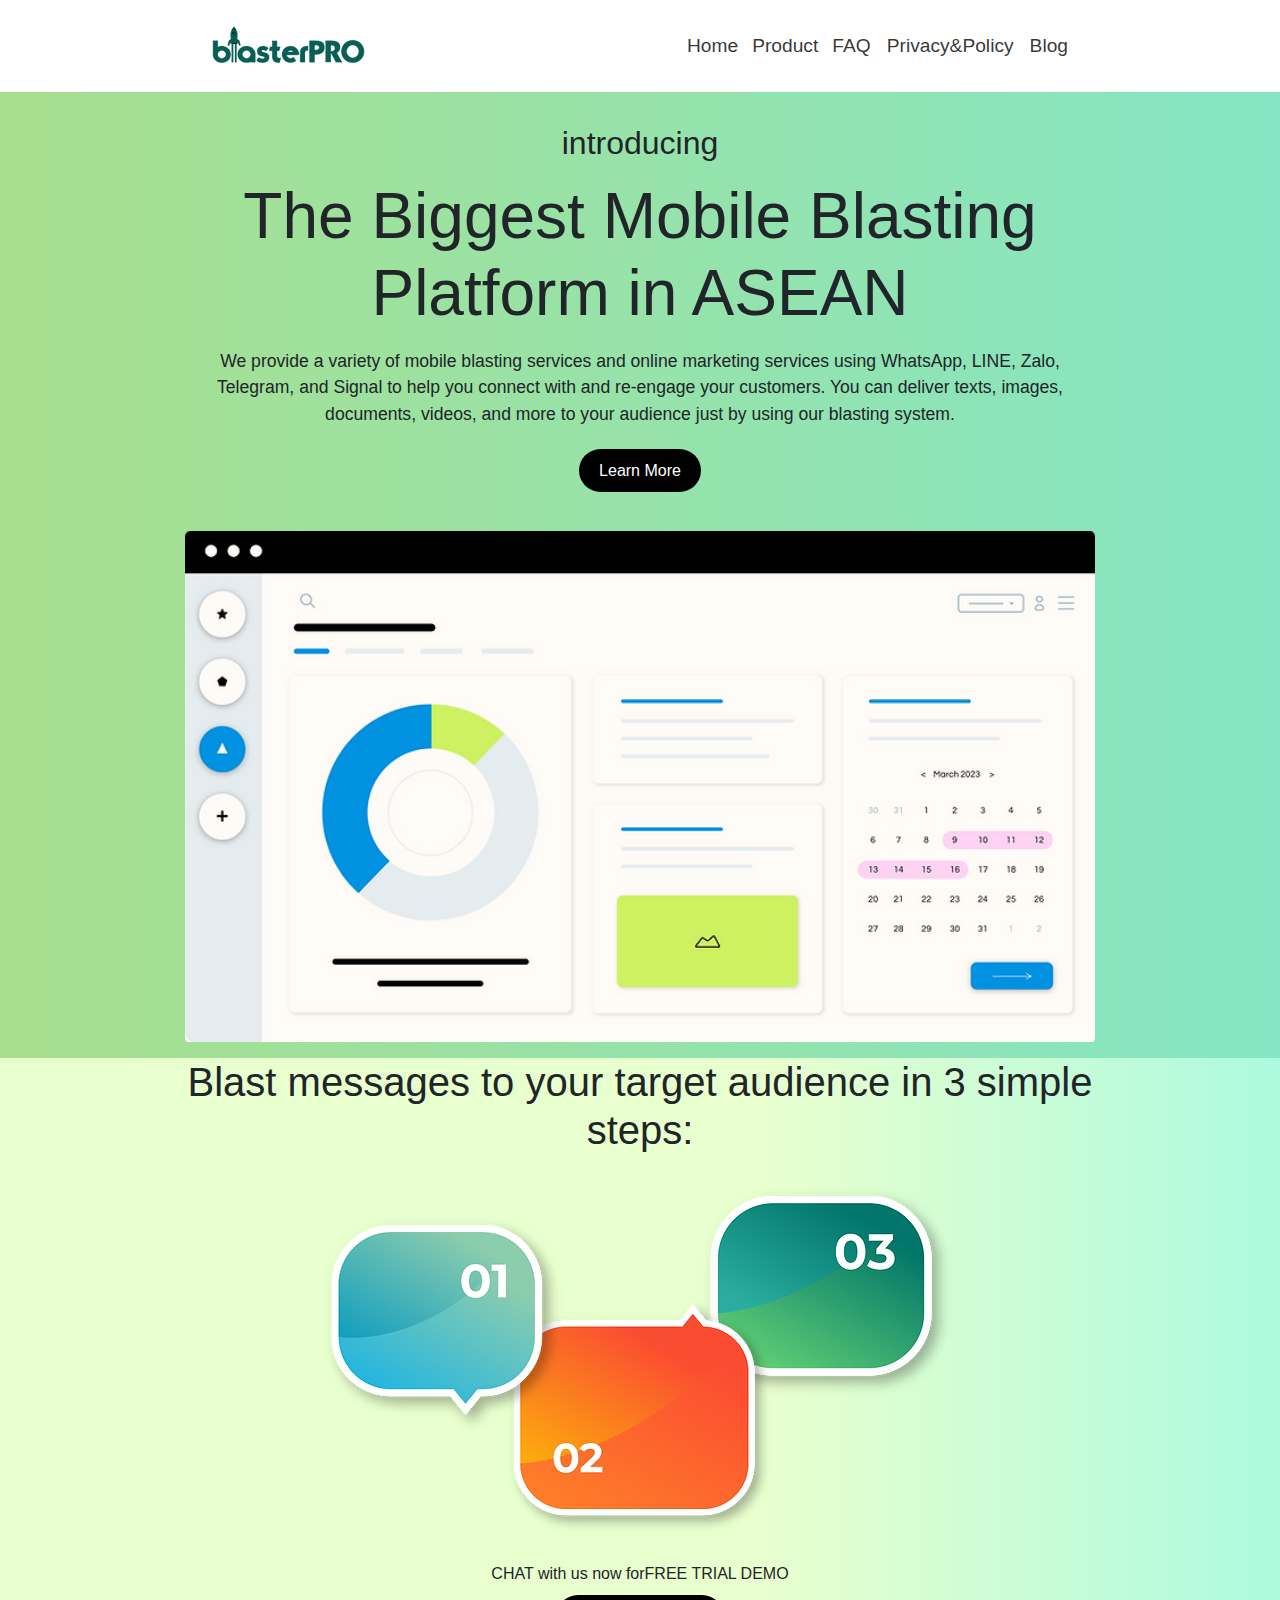
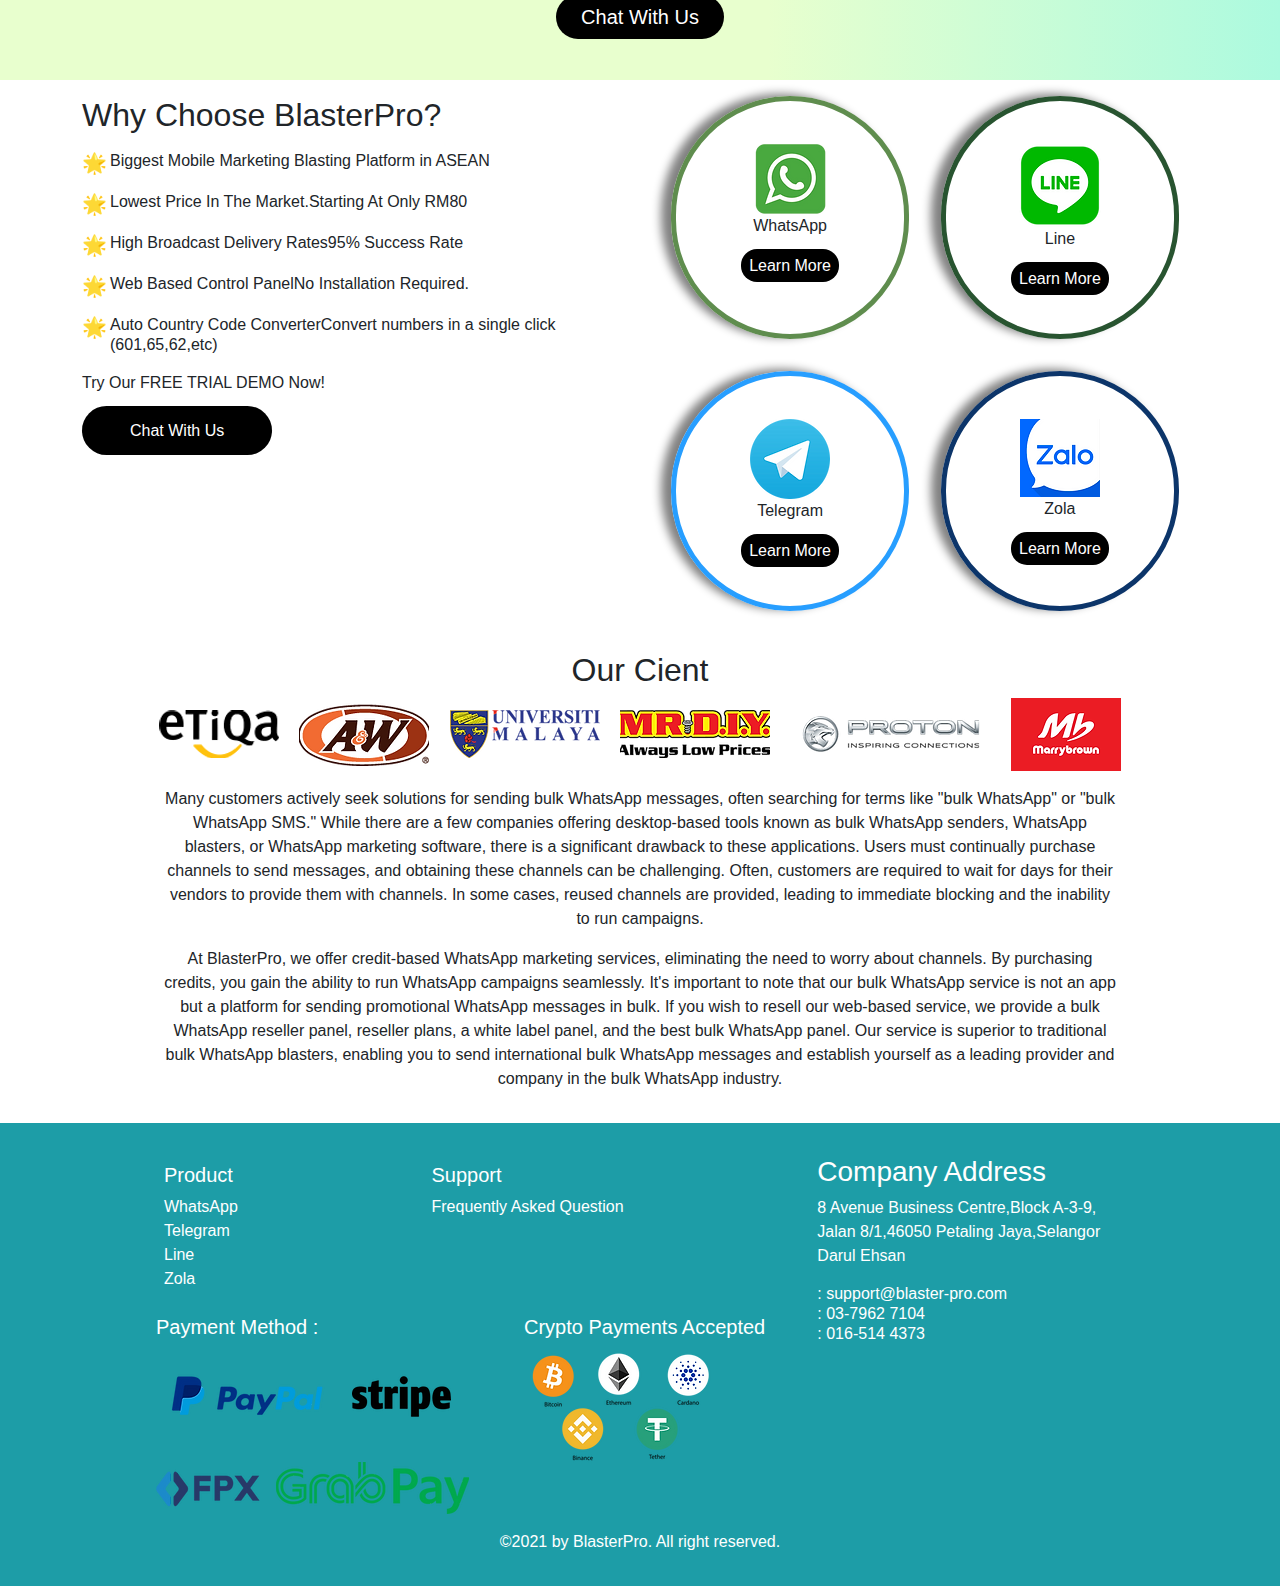
<file: index.html>
<!DOCTYPE html>
<html lang="en">

<head>
    <meta charset="UTF-8">
    <meta name="viewport" content="width=device-width, initial-scale=1.0">
    <title>blasterPRO</title>

    <!-- link Boostrap -->
    <link rel="stylesheet" href="assets/css/bootstrap.min.css">
    <!-- CSS -->
    <link rel="stylesheet" href="assets/css/style.css">
</head>

<body>
    <!-- view -->
    <nav class="navbar navbar-expand-lg sticky-top bg-white ">
    <div class="container container-nav">
        <a class="navbar-brand" href="index.html"><img src="assets/image/brand.webp" alt=""></a>
        <button class="navbar-toggler" type="button" data-bs-toggle="collapse" data-bs-target="#navbarSupportedContent" aria-controls="navbarSupportedContent" aria-expanded="false" aria-label="Toggle navigation">
            <span class="navbar-toggler-icon"></span>
        </button>
        <div class="collapse navbar-collapse" id="navbarSupportedContent">
            <ul class="navbar-nav nav-pills ms-auto">
                <li class="nav-item gap-0">
                    <a class="nav-link rounded-0 d-flex" aria-current="page" href="index.html">Home</a>
                </li>
                <div class="nv-drp-dwn nav-item gap-o">
                    <div><a class="title text-decoration-none rounded-0 nv-product" href="product.html">Product</a></div>
                    <ul class="drp-dwn bg-danger">
                        <li class="gap-0"><a class="mx-auto" href="#">WhatsApp</a></li>
                    </ul>
                </div>
                <!-- <div class="nav-group">
                    <button class="btn px-0 btn-sm" h type="button">
                        <a class="text-decoration-none me-lg-1 nav-link p-0 rounded-0 text-start" href="product.php">Product</a>
                    </button>
                    <button type="button" class="btn btn-lg border-0 p-0 dropdown-toggle dropdown-toggle-split" data-bs-toggle="dropdown" aria-expanded="false">
                        <span class="visually-hidden">Toggle Dropdown</span>
                    </button>
                    <ul class="dropdown-menu text-center">
                        WhatsApp
                    </ul>
                </div> -->
                <li class="nav-item gap-0">
                    <a class="nav-link rounded-0" aria-current="page" href="faq.html">FAQ</a>
                </li>
                <li class="nav-item gap-0">
                    <a class="nav-link rounded-0" aria-current="page" href="privacy&policy.html">Privacy&Policy</a>
                </li>
                <li class="nav-item gap-0">
                    <a class="nav-link rounded-0" aria-current="page" href="blog.html">Blog</a>
                </li>
            </ul>
        </div>
    </div>
</nav>
    <!-- view end -->
    <header class="header">
        <div class="bg-hero">
            <div class="container-cstm">
                <div class="d-flex flex-column text-center">
                    <h2 class="fw-light pb-2 hero-sub-title">introducing</h2>
                    <h1 class="fw-normal pb-2 hero-title">The Biggest Mobile Blasting Platform in ASEAN</h1>
                    <p class="pb-3 hero-des">We provide a variety of mobile blasting services and online marketing services using WhatsApp, LINE, Zalo, Telegram, and Signal to help you connect with and re-engage your customers. You can deliver texts, images, documents, videos, and more to your audience just by using our blasting system.</p>
                    <div class="mb-5"><a class="cta bg-black text text-decoration-none text-white" href="#">Learn More</a></div>
                    <img src="assets/image/bg-hero-front.webp" class="img-fluid mb-3" alt="...">
                </div>
            </div>
        </div>
        <div class="bg-hero-sub">
            <div class="container-cstm">
                <div class="d-flex text-center flex-column position-relative">
                    <h2 class="fs-1">Blast messages to your target audience in 3 simple steps:</h2>
                    <div class="header-img-box d-flex flex-wrap justify-content-center bubble-warp">
                        <img src="assets/image/bg-hero-front-1.webp" class="header-info-img img-fluid one" alt="...">
                        <img src="assets/image/bg-hero-front-2.webp" class="header-info-img img-fluid two" alt="...">
                        <img src="assets/image/hero-bg-front-3.webp" class="header-info-img img-fluid three" alt="...">
                    </div>
                    <p>CHAT with us now forFREE TRIAL DEMO</p>
                    <div class="mb-5"><a class="cta cstm font-bold fs-5 bg-black text text-decoration-none text-white" href="#">Chat With Us</a></div>
                </div>
            </div>
        </div>
    </header>

    <main>
        <div class="container">
            <div class="row d-flex flex-wrap">
                <div class="col mb-5">
                    <h2 class="fs-2 mt-3">Why Choose BlasterPro?</h2>
                    <ul class="ol mb-3" role="list">
                        <li class="li fs-6 mt-2" data-icon="🌟"">Biggest Mobile Marketing Blasting Platform in ASEAN</li>
                        <li class=" li fs-6" data-icon="🌟"">Lowest Price In The Market.Starting At Only RM80</li>
                        <li class=" li fs-6" data-icon="🌟"">High Broadcast Delivery Rates95% Success Rate</li>
                        <li class=" li fs-6" data-icon="🌟"">Web Based Control PanelNo Installation Required.</li>
                        <li class=" li fs-6" data-icon="🌟"">Auto Country Code ConverterConvert numbers in a single click (601,65,62,etc)</li>
                    </ul>
                <p class=" mb-4">Try Our FREE TRIAL DEMO Now!</p>
                            <div><a class=" px-5 py-3 rounded-5 text-white bg-black text-decoration-none" href="#">Chat With Us</a></div>
                </div>
                <div class="col d-flex justify-content-center flex-wrap">
                    <div class="box-social-media wa m-3">
                        <img src="assets/image/wa.webp" alt="">
                        <p>WhatsApp</p>
                        <div><a class="px-2 py-2 rounded-4 bg-black text-decoration-none text-white" href="#">Learn More</a></div>
                    </div>
                    <div class="box-social-media line m-3">
                        <img src="assets/image/line.webp" alt="">
                        <p>Line</p>
                        <div><a class="px-2 py-2 rounded-4 bg-black text-decoration-none text-white" href="#">Learn More</a></div>
                    </div>
                    <div class="box-social-media tele m-3">
                        <img src="assets/image/tele.webp" alt="">
                        <p>Telegram</p>
                        <div><a class="px-2 py-2 rounded-4 bg-black text-decoration-none text-white" href="#">Learn More</a></div>
                    </div>
                    <div class="box-social-media zola m-3">
                        <img src="assets/image/zola.webp" alt="">
                        <p>Zola</p>
                        <div><a class="px-2 py-2 rounded-4 bg-black text-decoration-none text-white" href="#">Learn More</a></div>
                    </div>
                </div>
            </div>
        </div>
    </main>

    <section class="pt-4">
        <div class="container">
            <div class="d-flex flex-column text-center">
                <h2>Our Cient</h2>
                <div class="mb-3">
                    <img src="assets/image/etiqa.webp" class="img-fluid mx-2" alt="">
                    <img src="assets/image/AW-Logo-NEW.webp" class="img-fluid mx-2" alt="">
                    <img src="assets/image/img-logo-UM.webp" class="img-fluid mx-2" alt="">
                    <img src="assets/image/mr-diy.webp" class="img-fluid mx-2" alt="">
                    <img src="assets/image/PROTON Static Logo.webp" class="img-fluid mx-2" alt="">
                    <img src="assets/image/logo-mb.webp" class="img-fluid mx-2" alt="">
                </div>
            </div>
        </div>
        <div class="container-cstm-ftr px-4">
            <p class="text-center">Many customers actively seek solutions for sending bulk WhatsApp messages, often searching for terms like "bulk WhatsApp" or "bulk WhatsApp SMS." While there are a few companies offering desktop-based tools known as bulk WhatsApp senders, WhatsApp blasters, or WhatsApp marketing software, there is a significant drawback to these applications. Users must continually purchase channels to send messages, and obtaining these channels can be challenging. Often, customers are required to wait for days for their vendors to provide them with channels. In some cases, reused channels are provided, leading to immediate blocking and the inability to run campaigns.</p>
            <p class="text-center">At BlasterPro, we offer credit-based WhatsApp marketing services, eliminating the need to worry about channels. By purchasing credits, you gain the ability to run WhatsApp campaigns seamlessly. It's important to note that our bulk WhatsApp service is not an app but a platform for sending promotional WhatsApp messages in bulk. If you wish to resell our web-based service, we provide a bulk WhatsApp reseller panel, reseller plans, a white label panel, and the best bulk WhatsApp panel. Our service is superior to traditional bulk WhatsApp blasters, enabling you to send international bulk WhatsApp messages and establish yourself as a leading provider and company in the bulk WhatsApp industry.</p>
        </div>
    </section>

    <!-- Footer -->
        <footer class="bg">
        <div class="container-cstm-ftr px-3">
            <div class="row d-flex flex-wrap text-white g-4">
                <div class="col-sm-12 col-md-8 d-flex flex-wrap gap-3">
                    <div class="m-2">
                        <h3 class="fs-5">Product</h3>
                        <p class="m-0">WhatsApp</p>
                        <p class="m-0">Telegram</p>
                        <p class="m-0">Line</p>
                        <p class="m-0">Zola</p>
                    </div>
                    <div class="mt-2 mx-auto">
                        <h3 class="fs-5">Support</h3>
                        <p>Frequently Asked Question​</p>
                    </div>
                    <div>
                        <h3 class="fs-5">Payment Method :</h3>
                        <div class="d-flex flex-wrap payment-box gap-3">
                            <img src="assets/image/paypal.webp" class="img-fluid h-100 m-auto mx-0" alt="">
                            <img src="assets/image/stripe.webp" class="img-fluid" alt="">
                            <img src="assets/image/fpx.webp" class="img-fluid" alt="">
                            <img src="assets/image/grab.webp" class="img-fluid" alt="">
                        </div>
                    </div>
                    <div>
                        <h3 class="fs-5">Crypto Payments Accepted</h3>
                        <div>
                            <img src="assets/image/bitcoin.webp" class="img-fluid" alt="">
                        </div>
                    </div>
                </div>
                <div class="col-sm-12 col-md-4 gap-2">
                    <div>
                        <h3>Company Address</h3>
                        <p>8 Avenue Business Centre,Block A-3-9, Jalan 8/1,46050 Petaling Jaya,Selangor Darul Ehsan</p>
                    </div>
                    <div>
                        <ul class="p-0">
                            <li class="fs-6 gap-0">: support@blaster-pro.com</li>
                            <li class="fs-6 gap-0">: 03-7962 7104</li>
                            <li class="fs-6 gap-0">: 016-514 4373</li>
                        </ul>
                    </div>
                </div>
                <div class="text-center mt-3">©2021 by BlasterPro. All right reserved. </div>
            </div>
        </div>
    </footer>
    <!-- Footer end -->

    <!-- JS -->
    <script src="assets/js/script.js"></script>
    <!-- Boostrap JS -->
    <script src="assets/js/bootstrap.bundle.min.js"></script>
</body>

</html>
</file>
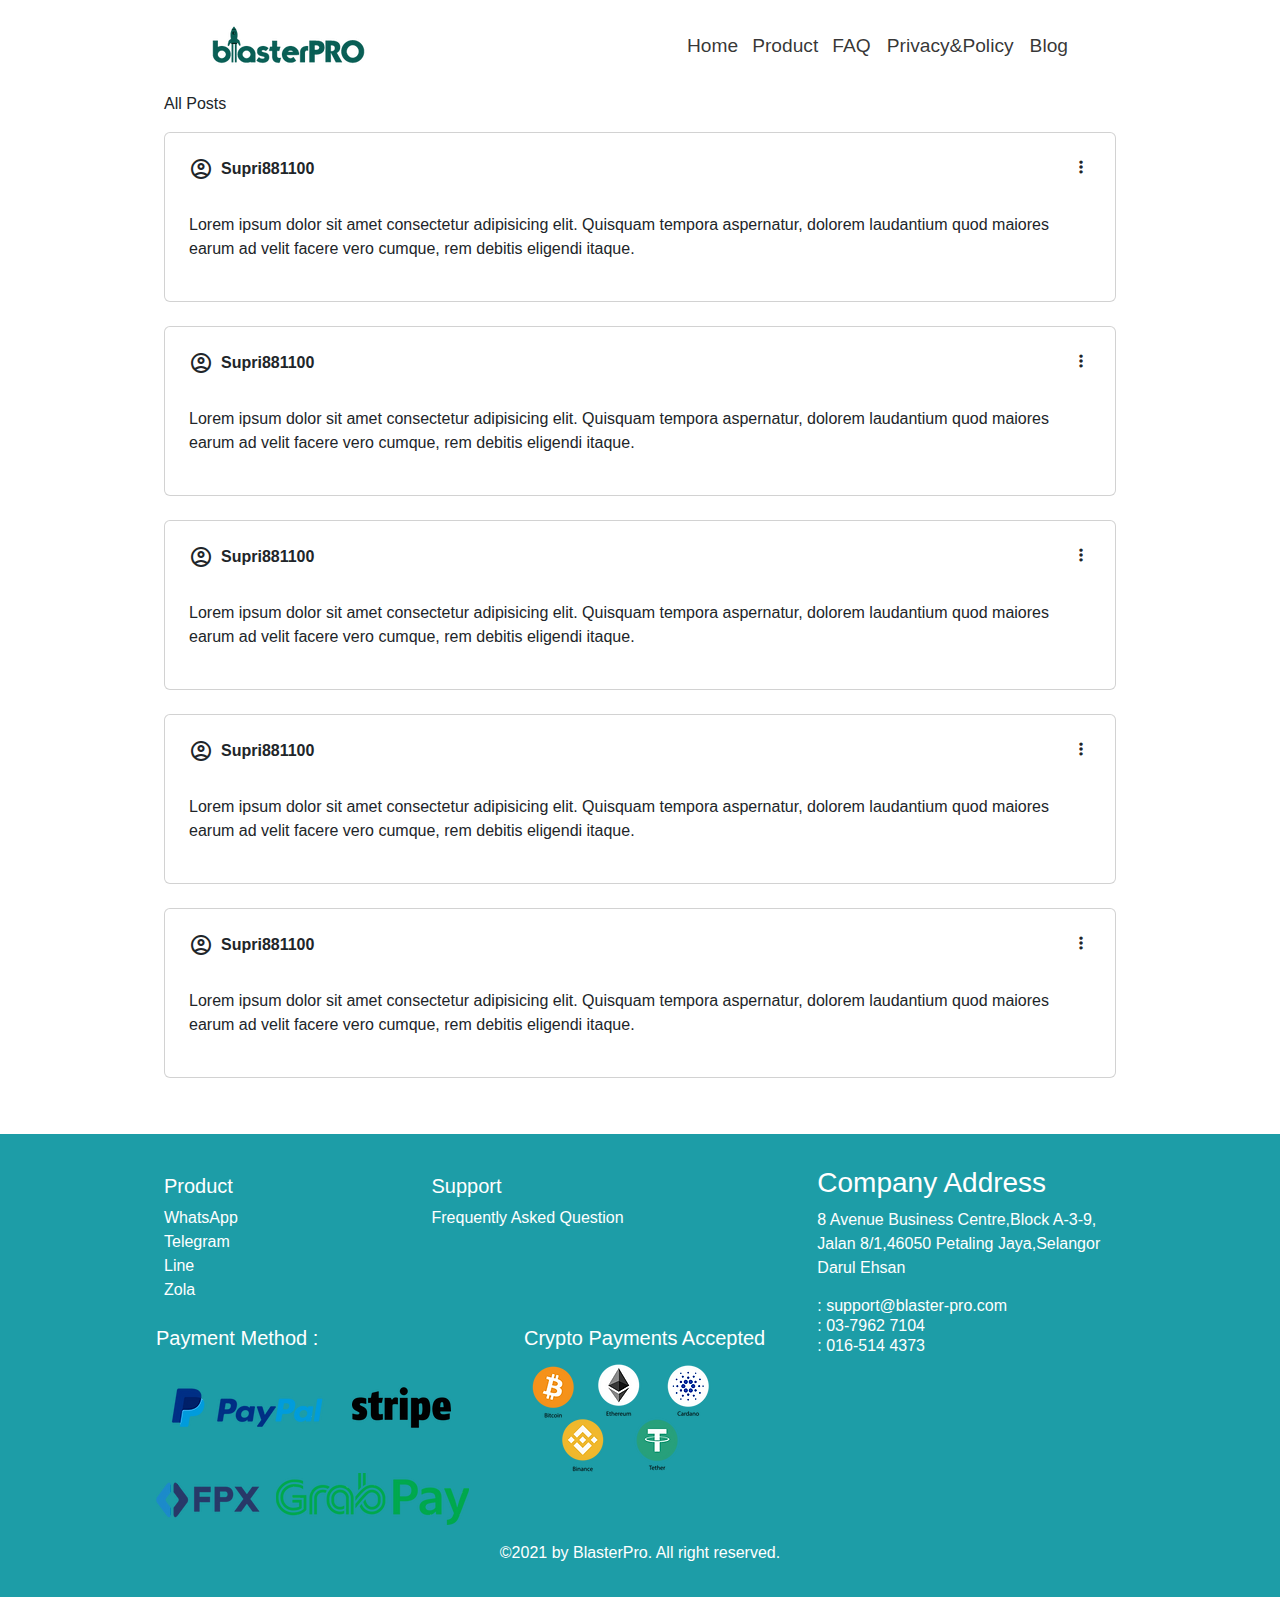
<file: blog.html>
<!DOCTYPE html>
<html lang="en">

<head>
    <meta charset="UTF-8">
    <meta name="viewport" content="width=device-width, initial-scale=1.0">
    <title>blasterPRO</title>

    <!-- link Boostrap -->
    <link rel="stylesheet" href="assets/css/bootstrap.min.css">
    <!-- google icon link -->
    <link rel="stylesheet" href="https://fonts.googleapis.com/css2?family=Material+Symbols+Outlined:opsz,wght,FILL,GRAD@48,400,0,0" />
    <link rel="stylesheet" href="https://fonts.googleapis.com/css2?family=Material+Symbols+Outlined:opsz,wght,FILL,GRAD@48,400,0,0" />
    <!-- CSS -->
    <link rel="stylesheet" href="assets/css/style.css">
</head>

<body>
    <!-- Navbar -->
    <nav class="navbar navbar-expand-lg sticky-top bg-white ">
    <div class="container container-nav">
        <a class="navbar-brand" href="index.html"><img src="assets/image/brand.webp" alt=""></a>
        <button class="navbar-toggler" type="button" data-bs-toggle="collapse" data-bs-target="#navbarSupportedContent" aria-controls="navbarSupportedContent" aria-expanded="false" aria-label="Toggle navigation">
            <span class="navbar-toggler-icon"></span>
        </button>
        <div class="collapse navbar-collapse" id="navbarSupportedContent">
            <ul class="navbar-nav nav-pills ms-auto">
                <li class="nav-item gap-0">
                    <a class="nav-link rounded-0 d-flex" aria-current="page" href="index.html">Home</a>
                </li>
                <div class="nv-drp-dwn nav-item gap-o">
                    <div><a class="title text-decoration-none rounded-0 nv-product" href="product.html">Product</a></div>
                    <ul class="drp-dwn bg-danger">
                        <li class="gap-0"><a class="mx-auto" href="#">WhatsApp</a></li>
                    </ul>
                </div>
                <!-- <div class="nav-group">
                    <button class="btn px-0 btn-sm" h type="button">
                        <a class="text-decoration-none me-lg-1 nav-link p-0 rounded-0 text-start" href="product.php">Product</a>
                    </button>
                    <button type="button" class="btn btn-lg border-0 p-0 dropdown-toggle dropdown-toggle-split" data-bs-toggle="dropdown" aria-expanded="false">
                        <span class="visually-hidden">Toggle Dropdown</span>
                    </button>
                    <ul class="dropdown-menu text-center">
                        WhatsApp
                    </ul>
                </div> -->
                <li class="nav-item gap-0">
                    <a class="nav-link rounded-0" aria-current="page" href="faq.html">FAQ</a>
                </li>
                <li class="nav-item gap-0">
                    <a class="nav-link rounded-0" aria-current="page" href="privacy&policy.html">Privacy&Policy</a>
                </li>
                <li class="nav-item gap-0">
                    <a class="nav-link rounded-0" aria-current="page" href="blog.html">Blog</a>
                </li>
            </ul>
        </div>
    </div>
</nav>
    <!-- End -->

    <main>
        <div class="container-cstm-ftr px-4">
            <div class="d-flex flex-column">
                <div class="me-auto w-100">
                    <p class="all-post">All Posts</p>
                </div>
                <div class="card p-4 mb-4">
                    <div class="d-flex justify-content-between mb-3">
                        <div class="d-flex">
                            <span class="material-symbols-outlined me-2">
                                account_circle
                            </span>
                            <p class="fw-semibold">Supri881100</p>
                        </div>
                        <span class="material-symbols-outlined fs-5 fw-semibold dot">
                            more_vert
                        </span>
                    </div>
                    <p>Lorem ipsum dolor sit amet consectetur adipisicing elit. Quisquam tempora aspernatur, dolorem laudantium quod maiores earum ad velit facere vero cumque, rem debitis eligendi itaque.</p>
                </div>

                <div class="card p-4 mb-4">
                    <div class="d-flex justify-content-between mb-3">
                        <div class="d-flex">
                            <span class="material-symbols-outlined me-2">
                                account_circle
                            </span>
                            <p class="fw-semibold">Supri881100</p>
                        </div>
                        <span class="material-symbols-outlined fs-5 fw-semibold dot">
                            more_vert
                        </span>
                    </div>
                    <p>Lorem ipsum dolor sit amet consectetur adipisicing elit. Quisquam tempora aspernatur, dolorem laudantium quod maiores earum ad velit facere vero cumque, rem debitis eligendi itaque.</p>
                </div>

                <div class="card p-4 mb-4">
                    <div class="d-flex justify-content-between mb-3">
                        <div class="d-flex">
                            <span class="material-symbols-outlined me-2">
                                account_circle
                            </span>
                            <p class="fw-semibold">Supri881100</p>
                        </div>
                        <span class="material-symbols-outlined fs-5 fw-semibold dot">
                            more_vert
                        </span>
                    </div>
                    <p>Lorem ipsum dolor sit amet consectetur adipisicing elit. Quisquam tempora aspernatur, dolorem laudantium quod maiores earum ad velit facere vero cumque, rem debitis eligendi itaque.</p>
                </div>

                <div class="card p-4 mb-4">
                    <div class="d-flex justify-content-between mb-3">
                        <div class="d-flex">
                            <span class="material-symbols-outlined me-2">
                                account_circle
                            </span>
                            <p class="fw-semibold">Supri881100</p>
                        </div>
                        <span class="material-symbols-outlined fs-5 fw-semibold dot">
                            more_vert
                        </span>
                    </div>
                    <p>Lorem ipsum dolor sit amet consectetur adipisicing elit. Quisquam tempora aspernatur, dolorem laudantium quod maiores earum ad velit facere vero cumque, rem debitis eligendi itaque.</p>
                </div>

                <div class="card p-4 mb-4">
                    <div class="d-flex justify-content-between mb-3">
                        <div class="d-flex">
                            <span class="material-symbols-outlined me-2">
                                account_circle
                            </span>
                            <p class="fw-semibold">Supri881100</p>
                        </div>
                        <span class="material-symbols-outlined fs-5 fw-semibold dot">
                            more_vert
                        </span>
                    </div>
                    <p>Lorem ipsum dolor sit amet consectetur adipisicing elit. Quisquam tempora aspernatur, dolorem laudantium quod maiores earum ad velit facere vero cumque, rem debitis eligendi itaque.</p>
                </div>
            </div>
        </div>
    </main>

    <!-- Footer -->
        <footer class="bg">
        <div class="container-cstm-ftr px-3">
            <div class="row d-flex flex-wrap text-white g-4">
                <div class="col-sm-12 col-md-8 d-flex flex-wrap gap-3">
                    <div class="m-2">
                        <h3 class="fs-5">Product</h3>
                        <p class="m-0">WhatsApp</p>
                        <p class="m-0">Telegram</p>
                        <p class="m-0">Line</p>
                        <p class="m-0">Zola</p>
                    </div>
                    <div class="mt-2 mx-auto">
                        <h3 class="fs-5">Support</h3>
                        <p>Frequently Asked Question​</p>
                    </div>
                    <div>
                        <h3 class="fs-5">Payment Method :</h3>
                        <div class="d-flex flex-wrap payment-box gap-3">
                            <img src="assets/image/paypal.webp" class="img-fluid h-100 m-auto mx-0" alt="">
                            <img src="assets/image/stripe.webp" class="img-fluid" alt="">
                            <img src="assets/image/fpx.webp" class="img-fluid" alt="">
                            <img src="assets/image/grab.webp" class="img-fluid" alt="">
                        </div>
                    </div>
                    <div>
                        <h3 class="fs-5">Crypto Payments Accepted</h3>
                        <div>
                            <img src="assets/image/bitcoin.webp" class="img-fluid" alt="">
                        </div>
                    </div>
                </div>
                <div class="col-sm-12 col-md-4 gap-2">
                    <div>
                        <h3>Company Address</h3>
                        <p>8 Avenue Business Centre,Block A-3-9, Jalan 8/1,46050 Petaling Jaya,Selangor Darul Ehsan</p>
                    </div>
                    <div>
                        <ul class="p-0">
                            <li class="fs-6 gap-0">: support@blaster-pro.com</li>
                            <li class="fs-6 gap-0">: 03-7962 7104</li>
                            <li class="fs-6 gap-0">: 016-514 4373</li>
                        </ul>
                    </div>
                </div>
                <div class="text-center mt-3">©2021 by BlasterPro. All right reserved. </div>
            </div>
        </div>
    </footer>
    <!-- Footer end -->

    <!-- JS -->
    <script src="assets/js/script.js"></script>
    <!-- Boostrap JS -->
    <script src="assets/js/bootstrap.bundle.min.js"></script>
</body>

</html>
</file>
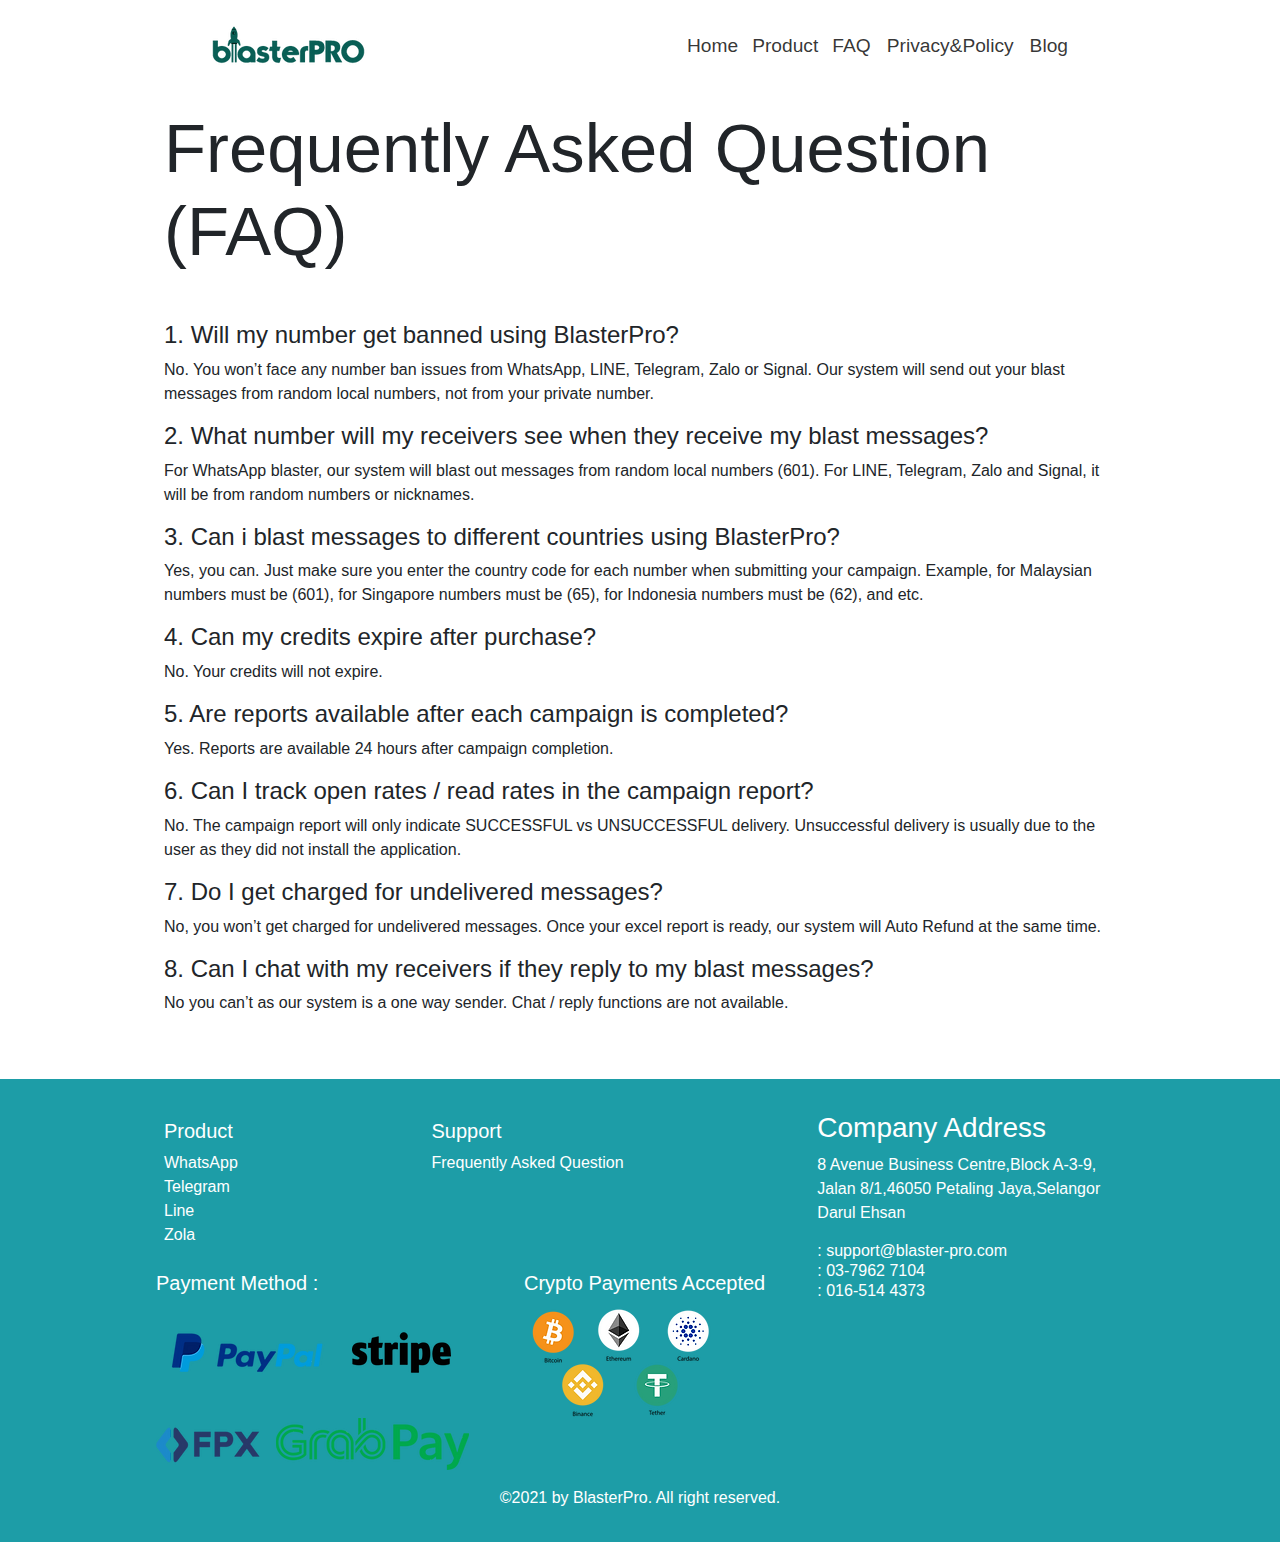
<file: faq.html>
<!DOCTYPE html>
<html lang="en">

<head>
    <meta charset="UTF-8">
    <meta name="viewport" content="width=device-width, initial-scale=1.0">
    <title>blasterPRO</title>

    <!-- link Boostrap -->
    <link rel="stylesheet" href="assets/css/bootstrap.min.css">
    <!-- CSS -->
    <link rel="stylesheet" href="assets/css/style.css">
</head>

<body>
    <!-- Navbar -->
    <nav class="navbar navbar-expand-lg sticky-top bg-white ">
    <div class="container container-nav">
        <a class="navbar-brand" href="index.html"><img src="assets/image/brand.webp" alt=""></a>
        <button class="navbar-toggler" type="button" data-bs-toggle="collapse" data-bs-target="#navbarSupportedContent" aria-controls="navbarSupportedContent" aria-expanded="false" aria-label="Toggle navigation">
            <span class="navbar-toggler-icon"></span>
        </button>
        <div class="collapse navbar-collapse" id="navbarSupportedContent">
            <ul class="navbar-nav nav-pills ms-auto">
                <li class="nav-item gap-0">
                    <a class="nav-link rounded-0 d-flex" aria-current="page" href="index.html">Home</a>
                </li>
                <div class="nv-drp-dwn nav-item gap-o">
                    <div><a class="title text-decoration-none rounded-0 nv-product" href="product.html">Product</a></div>
                    <ul class="drp-dwn bg-danger">
                        <li class="gap-0"><a class="mx-auto" href="#">WhatsApp</a></li>
                    </ul>
                </div>
                <!-- <div class="nav-group">
                    <button class="btn px-0 btn-sm" h type="button">
                        <a class="text-decoration-none me-lg-1 nav-link p-0 rounded-0 text-start" href="product.php">Product</a>
                    </button>
                    <button type="button" class="btn btn-lg border-0 p-0 dropdown-toggle dropdown-toggle-split" data-bs-toggle="dropdown" aria-expanded="false">
                        <span class="visually-hidden">Toggle Dropdown</span>
                    </button>
                    <ul class="dropdown-menu text-center">
                        WhatsApp
                    </ul>
                </div> -->
                <li class="nav-item gap-0">
                    <a class="nav-link rounded-0" aria-current="page" href="faq.html">FAQ</a>
                </li>
                <li class="nav-item gap-0">
                    <a class="nav-link rounded-0" aria-current="page" href="privacy&policy.html">Privacy&Policy</a>
                </li>
                <li class="nav-item gap-0">
                    <a class="nav-link rounded-0" aria-current="page" href="blog.html">Blog</a>
                </li>
            </ul>
        </div>
    </div>
</nav>
    <!-- End -->

    <main class="py-3">
        <div class="container-cstm-ftr px-4">
            <div class="d-flex flex-column">
                <h1 class="mb-5 title-faq">Frequently Asked Question (FAQ)</h1>
                <div>
                    <h4 class="">1. Will my number get banned using BlasterPro?</h4>
                    <p>No. You won’t face any number ban issues from WhatsApp, LINE, Telegram, Zalo or Signal. Our system will send out your blast messages from random local numbers, not from your private number. </p>
                </div>
                <div>
                    <h4 class="">2. What number will my receivers see when they receive my blast messages?</h4>
                    <p>For WhatsApp blaster, our system will blast out messages from random local numbers (601). For LINE, Telegram, Zalo and Signal, it will be from random numbers or nicknames. </p>
                </div>
                <div>
                    <h4 class="">3. Can i blast messages to different countries using BlasterPro?</h4>
                    <p>Yes, you can. Just make sure you enter the country code for each number when submitting your campaign. Example, for Malaysian numbers must be (601), for Singapore numbers must be (65), for Indonesia numbers must be (62), and etc. </p>
                </div>
                <div>
                    <h4 class="">4. Can my credits expire after purchase?</h4>
                    <p>No. Your credits will not expire. </p>
                </div>
                <div>
                    <h4 class="">5. Are reports available after each campaign is completed?</h4>
                    <p>Yes. Reports are available 24 hours after campaign completion. </p>
                </div>
                <div>
                    <h4 class="">6. Can I track open rates / read rates in the campaign report?</h4>
                    <p>No. The campaign report will only indicate SUCCESSFUL vs UNSUCCESSFUL delivery. Unsuccessful delivery is usually due to the user as they did not install the application.</p>
                </div>
                <div>
                    <h4 class="">7. Do I get charged for undelivered messages?</h4>
                    <p>No, you won’t get charged for undelivered messages. Once your excel report is ready, our system will Auto Refund at the same time.</p>
                </div>
                <div>
                    <h4 class="">8. Can I chat with my receivers if they reply to my blast messages?</h4>
                    <p>No you can’t as our system is a one way sender. Chat / reply functions are not available. </p>
                </div>
            </div>
        </div>
    </main>


    <!-- Footer -->
        <footer class="bg">
        <div class="container-cstm-ftr px-3">
            <div class="row d-flex flex-wrap text-white g-4">
                <div class="col-sm-12 col-md-8 d-flex flex-wrap gap-3">
                    <div class="m-2">
                        <h3 class="fs-5">Product</h3>
                        <p class="m-0">WhatsApp</p>
                        <p class="m-0">Telegram</p>
                        <p class="m-0">Line</p>
                        <p class="m-0">Zola</p>
                    </div>
                    <div class="mt-2 mx-auto">
                        <h3 class="fs-5">Support</h3>
                        <p>Frequently Asked Question​</p>
                    </div>
                    <div>
                        <h3 class="fs-5">Payment Method :</h3>
                        <div class="d-flex flex-wrap payment-box gap-3">
                            <img src="assets/image/paypal.webp" class="img-fluid h-100 m-auto mx-0" alt="">
                            <img src="assets/image/stripe.webp" class="img-fluid" alt="">
                            <img src="assets/image/fpx.webp" class="img-fluid" alt="">
                            <img src="assets/image/grab.webp" class="img-fluid" alt="">
                        </div>
                    </div>
                    <div>
                        <h3 class="fs-5">Crypto Payments Accepted</h3>
                        <div>
                            <img src="assets/image/bitcoin.webp" class="img-fluid" alt="">
                        </div>
                    </div>
                </div>
                <div class="col-sm-12 col-md-4 gap-2">
                    <div>
                        <h3>Company Address</h3>
                        <p>8 Avenue Business Centre,Block A-3-9, Jalan 8/1,46050 Petaling Jaya,Selangor Darul Ehsan</p>
                    </div>
                    <div>
                        <ul class="p-0">
                            <li class="fs-6 gap-0">: support@blaster-pro.com</li>
                            <li class="fs-6 gap-0">: 03-7962 7104</li>
                            <li class="fs-6 gap-0">: 016-514 4373</li>
                        </ul>
                    </div>
                </div>
                <div class="text-center mt-3">©2021 by BlasterPro. All right reserved. </div>
            </div>
        </div>
    </footer>
    <!-- Footer end -->

    <!-- JS -->
    <script src="assets/js/script.js"></script>
    <!-- Boostrap JS -->
    <script src="assets/js/bootstrap.bundle.min.js"></script>
</body>

</html>
</file>
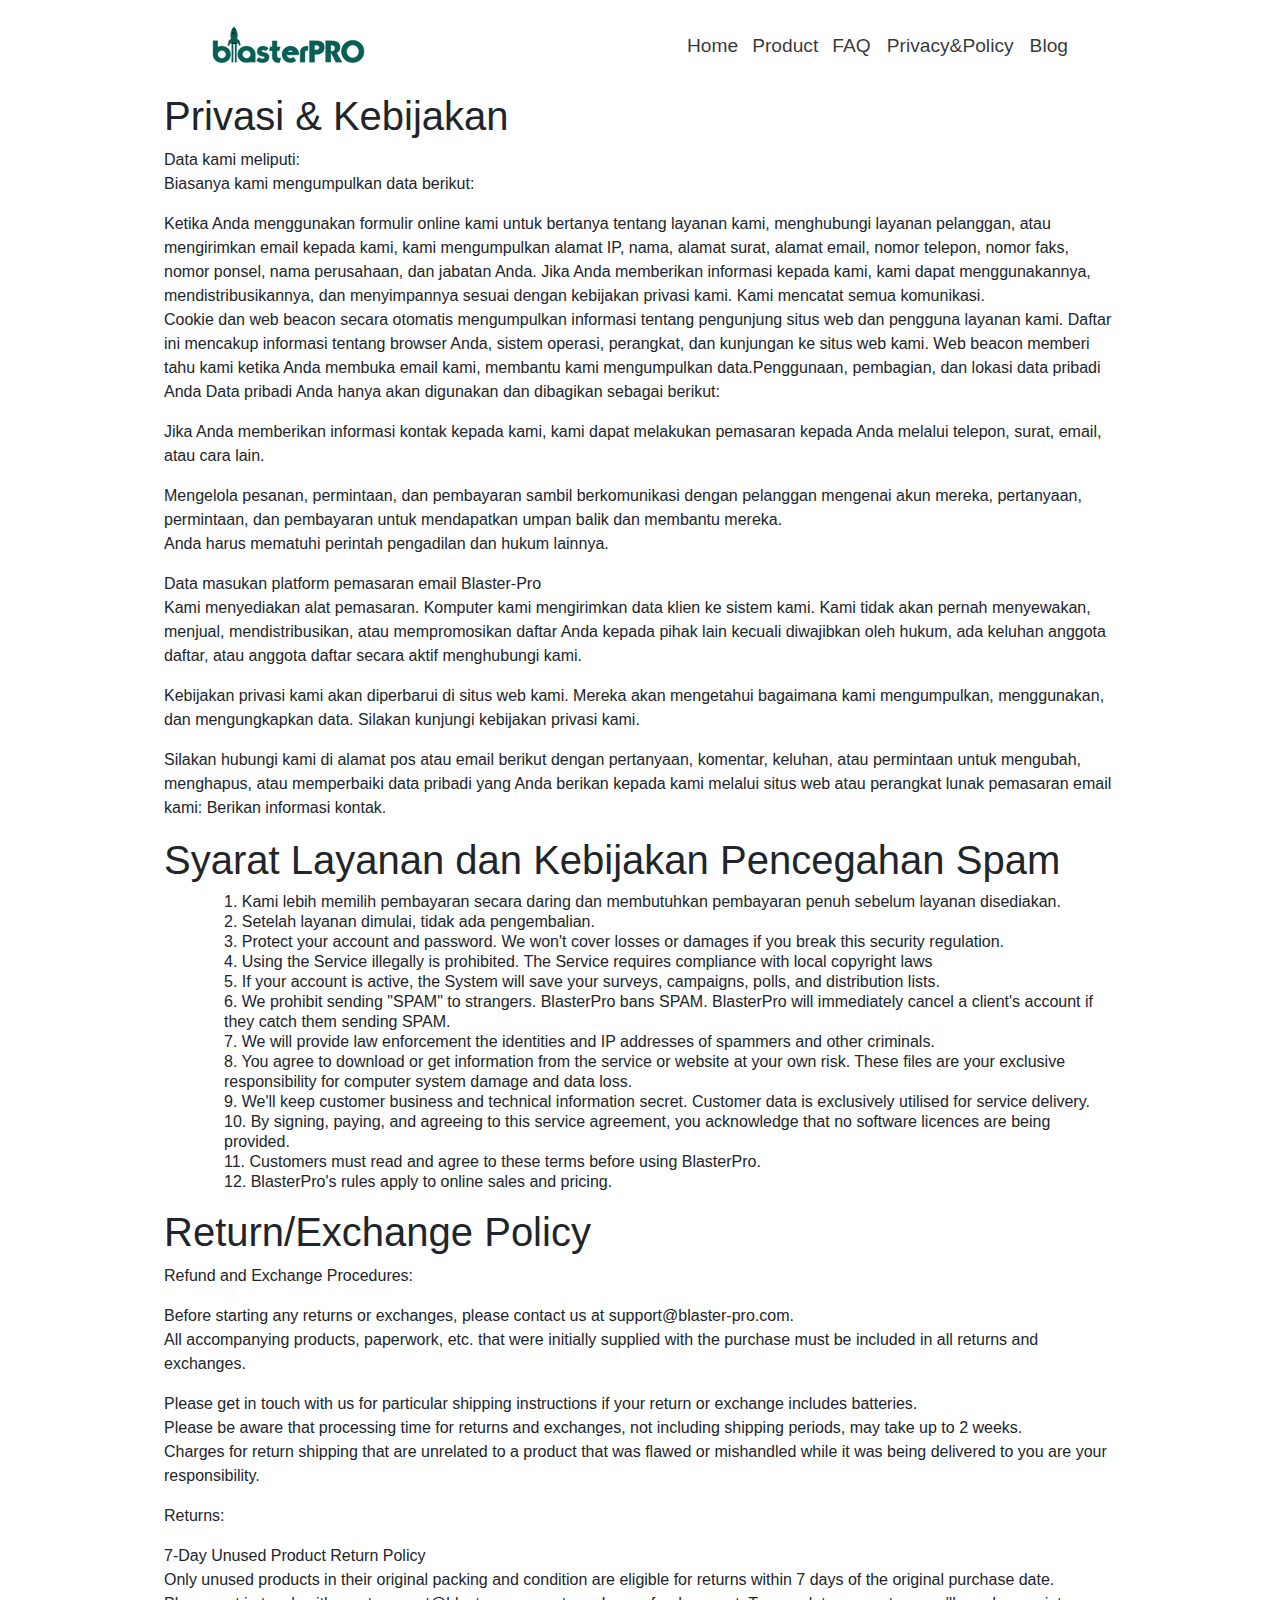
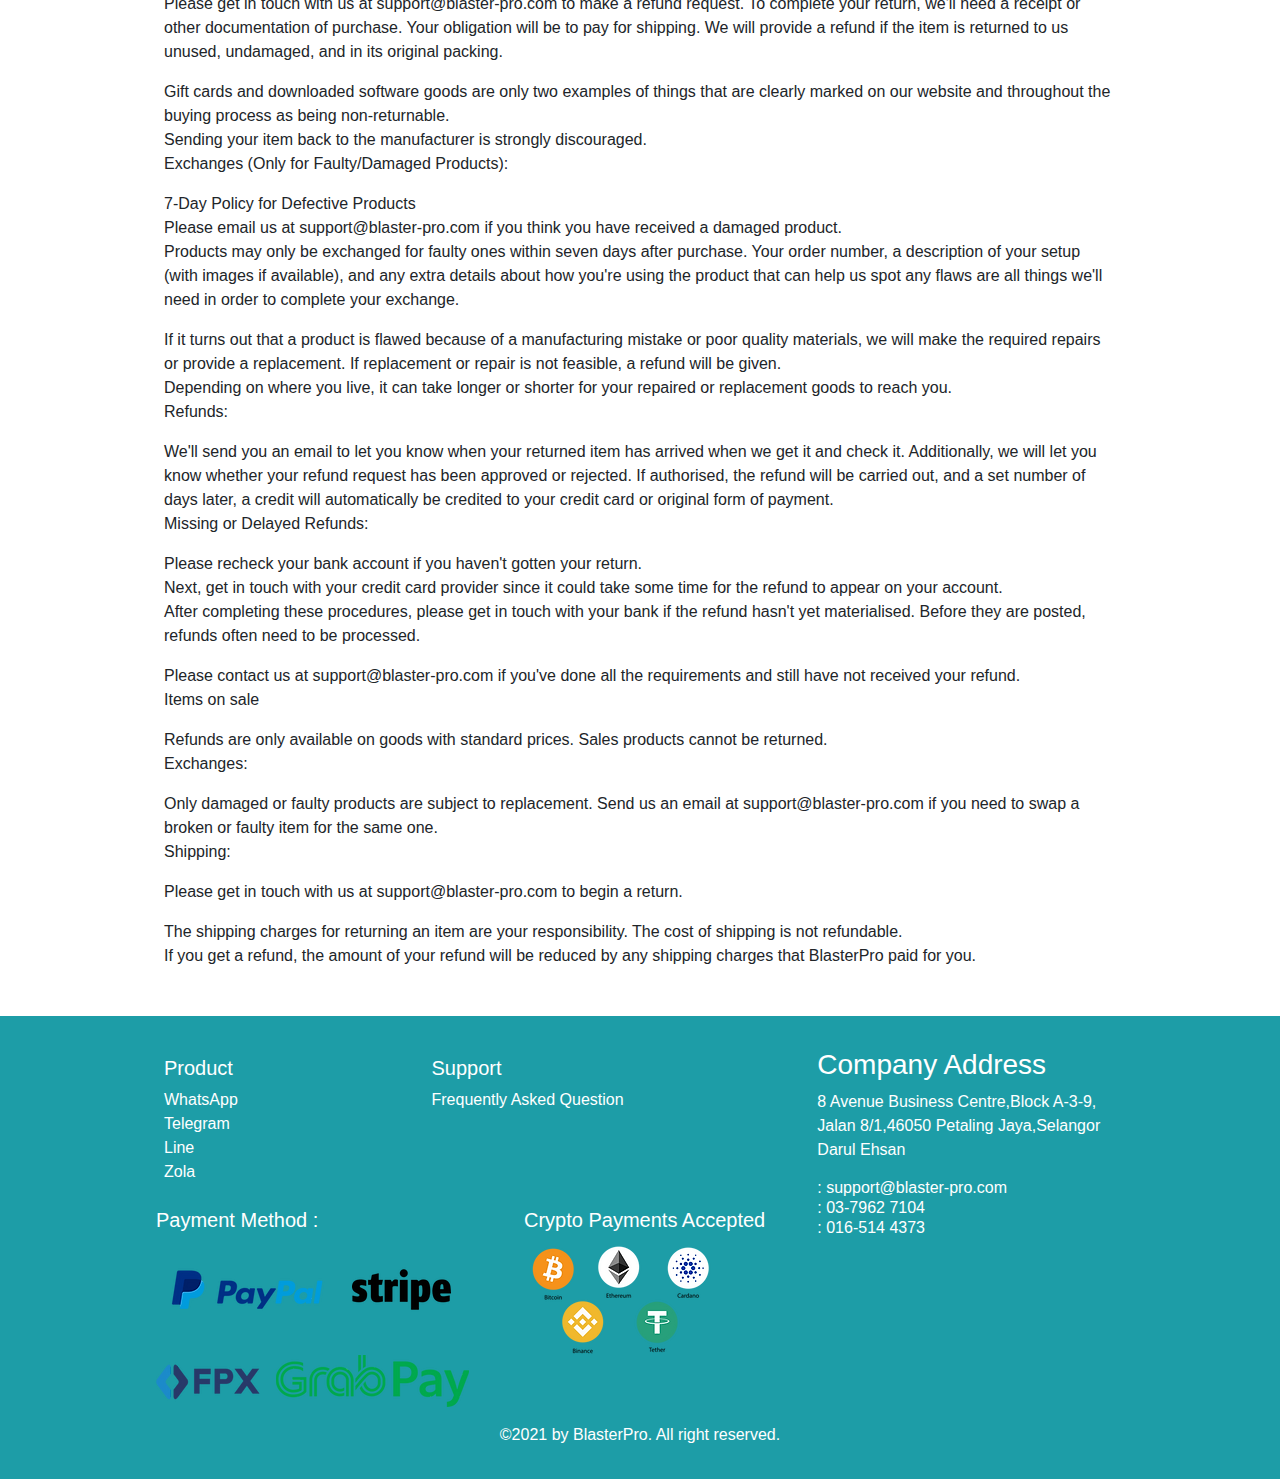
<file: privacy&policy.html>
<!DOCTYPE html>
<html lang="en">

<head>
    <meta charset="UTF-8">
    <meta name="viewport" content="width=device-width, initial-scale=1.0">
    <title>blasterPRO</title>

    <!-- link Boostrap -->
    <link rel="stylesheet" href="assets/css/bootstrap.min.css">
    <!-- CSS -->
    <link rel="stylesheet" href="assets/css/style.css">
</head>

<body>
    <!-- Nav -->
    <nav class="navbar navbar-expand-lg sticky-top bg-white ">
    <div class="container container-nav">
        <a class="navbar-brand" href="index.html"><img src="assets/image/brand.webp" alt=""></a>
        <button class="navbar-toggler" type="button" data-bs-toggle="collapse" data-bs-target="#navbarSupportedContent" aria-controls="navbarSupportedContent" aria-expanded="false" aria-label="Toggle navigation">
            <span class="navbar-toggler-icon"></span>
        </button>
        <div class="collapse navbar-collapse" id="navbarSupportedContent">
            <ul class="navbar-nav nav-pills ms-auto">
                <li class="nav-item gap-0">
                    <a class="nav-link rounded-0 d-flex" aria-current="page" href="index.html">Home</a>
                </li>
                <div class="nv-drp-dwn nav-item gap-o">
                    <div><a class="title text-decoration-none rounded-0 nv-product" href="product.html">Product</a></div>
                    <ul class="drp-dwn bg-danger">
                        <li class="gap-0"><a class="mx-auto" href="#">WhatsApp</a></li>
                    </ul>
                </div>
                <!-- <div class="nav-group">
                    <button class="btn px-0 btn-sm" h type="button">
                        <a class="text-decoration-none me-lg-1 nav-link p-0 rounded-0 text-start" href="product.php">Product</a>
                    </button>
                    <button type="button" class="btn btn-lg border-0 p-0 dropdown-toggle dropdown-toggle-split" data-bs-toggle="dropdown" aria-expanded="false">
                        <span class="visually-hidden">Toggle Dropdown</span>
                    </button>
                    <ul class="dropdown-menu text-center">
                        WhatsApp
                    </ul>
                </div> -->
                <li class="nav-item gap-0">
                    <a class="nav-link rounded-0" aria-current="page" href="faq.html">FAQ</a>
                </li>
                <li class="nav-item gap-0">
                    <a class="nav-link rounded-0" aria-current="page" href="privacy&policy.html">Privacy&Policy</a>
                </li>
                <li class="nav-item gap-0">
                    <a class="nav-link rounded-0" aria-current="page" href="blog.html">Blog</a>
                </li>
            </ul>
        </div>
    </div>
</nav>
    <!-- end -->

    <main>
        <div class="container-cstm-ftr px-4">
            <div class="d-flex flex-column">
                <h1>Privasi & Kebijakan</h1>
                <p>Data kami meliputi:<br>Biasanya kami mengumpulkan data berikut:</p>
                <p>
                    Ketika Anda menggunakan formulir online kami untuk bertanya tentang layanan kami,
                    menghubungi layanan pelanggan, atau mengirimkan email kepada kami, kami mengumpulkan
                    alamat IP, nama, alamat surat, alamat email, nomor telepon, nomor faks, nomor ponsel,
                    nama perusahaan, dan jabatan Anda. Jika Anda memberikan informasi kepada kami, kami
                    dapat menggunakannya, mendistribusikannya, dan menyimpannya sesuai dengan kebijakan
                    privasi kami. Kami mencatat semua komunikasi.<br>
                    Cookie dan web beacon secara otomatis mengumpulkan informasi tentang pengunjung situs web dan pengguna layanan kami. Daftar ini mencakup informasi tentang browser Anda, sistem operasi, perangkat, dan kunjungan ke situs web kami. Web beacon memberi tahu kami ketika Anda membuka email kami, membantu kami mengumpulkan data.Penggunaan, pembagian, dan lokasi data pribadi Anda Data pribadi Anda hanya akan digunakan dan dibagikan sebagai berikut:
                </p>
                <p>Jika Anda memberikan informasi kontak kepada kami, kami dapat melakukan pemasaran kepada Anda melalui telepon, surat, email, atau cara lain.</p>
                <p>
                    Mengelola pesanan, permintaan, dan pembayaran sambil
                    berkomunikasi dengan pelanggan mengenai akun mereka, pertanyaan,
                    permintaan, dan pembayaran untuk mendapatkan umpan balik dan membantu mereka.<br>
                    Anda harus mematuhi perintah pengadilan dan hukum lainnya.
                </p>
                <p>
                    Data masukan platform pemasaran email Blaster-Pro<br>
                    Kami menyediakan alat pemasaran. Komputer kami mengirimkan data klien ke sistem kami. Kami tidak akan pernah menyewakan, menjual, mendistribusikan, atau mempromosikan daftar Anda kepada pihak lain kecuali diwajibkan oleh hukum, ada keluhan anggota daftar, atau anggota daftar secara aktif menghubungi kami.
                </p>
                <p>Kebijakan privasi kami akan diperbarui di situs web kami. Mereka akan mengetahui bagaimana kami mengumpulkan, menggunakan, dan mengungkapkan data. Silakan kunjungi kebijakan privasi kami.</p>
                <p>Silakan hubungi kami di alamat pos atau email berikut dengan pertanyaan, komentar, keluhan, atau permintaan untuk mengubah, menghapus, atau memperbaiki data pribadi yang Anda berikan kepada kami melalui situs web atau perangkat lunak pemasaran email kami: Berikan informasi kontak.</p>

                <h1>Syarat Layanan dan Kebijakan Pencegahan Spam</h1>
                <ul class="list-privacy">
                    <li class="fs-6">1. Kami lebih memilih pembayaran secara daring dan membutuhkan pembayaran penuh sebelum layanan disediakan.</li>
                    <li class="fs-6">2. Setelah layanan dimulai, tidak ada pengembalian.</li>
                    <li class="fs-6">3. Protect your account and password. We won't cover losses or damages if you break this security regulation.</li>
                    <li class="fs-6">4. Using the Service illegally is prohibited. The Service requires compliance with local copyright laws</li>
                    <li class="fs-6">5. If your account is active, the System will save your surveys, campaigns, polls, and distribution lists.</li>
                    <li class="fs-6">6. We prohibit sending "SPAM" to strangers. BlasterPro bans SPAM. BlasterPro will immediately cancel a client's account if they catch them sending SPAM.</li>
                    <li class="fs-6">7. We will provide law enforcement the identities and IP addresses of spammers and other criminals.</li>
                    <li class="fs-6">8. You agree to download or get information from the service or website at your own risk. These files are your exclusive responsibility for computer system damage and data loss.</li>
                    <li class="fs-6">9. We'll keep customer business and technical information secret. Customer data is exclusively utilised for service delivery.</li>
                    <li class="fs-6">10. By signing, paying, and agreeing to this service agreement, you acknowledge that no software licences are being provided.</li>
                    <li class="fs-6">11. Customers must read and agree to these terms before using BlasterPro.</li>
                    <li class="fs-6">12. BlasterPro's rules apply to online sales and pricing.</li>
                </ul>

                <h1>Return/Exchange Policy</h1>
                <p>Refund and Exchange Procedures:</p>
                <p>Before starting any returns or exchanges, please contact us at support@blaster-pro.com.<br>All accompanying products, paperwork, etc. that were initially supplied with the purchase must be included in all returns and exchanges.</p>
                <p>
                    Please get in touch with us for particular shipping instructions if your return or exchange includes batteries.<br>
                    Please be aware that processing time for returns and exchanges, not including shipping periods, may take up to 2 weeks.<br>
                    Charges for return shipping that are unrelated to a product that was flawed or mishandled while it was being delivered to you are your responsibility.
                </p>
                <p>Returns:</p>
                <p>
                    7-Day Unused Product Return Policy<br>
                    Only unused products in their original packing and condition are eligible for returns within 7 days of the original purchase date.<br>
                    Please get in touch with us at support@blaster-pro.com to make a refund request. To complete your return, we'll need a receipt or other documentation of purchase. Your obligation will be to pay for shipping. We will provide a refund if the item is returned to us unused, undamaged, and in its original packing.
                </p>
                <p>
                    Gift cards and downloaded software goods are only two examples of things that are clearly marked on our website and throughout the buying process as being non-returnable.<br>
                    Sending your item back to the manufacturer is strongly discouraged.<br>
                    Exchanges (Only for Faulty/Damaged Products):
                </p>
                <p>
                    7-Day Policy for Defective Products<br>
                    Please email us at support@blaster-pro.com if you think you have received a damaged product.<br>
                    Products may only be exchanged for faulty ones within seven days after purchase. Your order number, a description of your setup (with images if available), and any extra details about how you're using the product that can help us spot any flaws are all things we'll need in order to complete your exchange.
                </p>
                <p>
                    If it turns out that a product is flawed because of a manufacturing mistake or poor quality materials, we will make the required repairs or provide a replacement. If replacement or repair is not feasible, a refund will be given.<br>
                    Depending on where you live, it can take longer or shorter for your repaired or replacement goods to reach you.<br>
                    Refunds:
                </p>
                <p>
                    We'll send you an email to let you know when your returned item has arrived when we get it and check it. Additionally, we will let you know whether your refund request has been approved or rejected. If authorised, the refund will be carried out, and a set number of days later, a credit will automatically be credited to your credit card or original form of payment.<br>
                    Missing or Delayed Refunds:
                </p>
                <p>
                    Please recheck your bank account if you haven't gotten your return.<br>
                    Next, get in touch with your credit card provider since it could take some time for the refund to appear on your account.<br>
                    After completing these procedures, please get in touch with your bank if the refund hasn't yet materialised. Before they are posted, refunds often need to be processed.
                </p>
                <p>
                    Please contact us at support@blaster-pro.com if you've done all the requirements and still have not received your refund.<br>
                    Items on sale
                </p>
                <p>
                    Refunds are only available on goods with standard prices. Sales products cannot be returned.<br>
                    Exchanges:
                </p>
                <p>
                    Only damaged or faulty products are subject to replacement. Send us an email at support@blaster-pro.com if you need to swap a broken or faulty item for the same one.<br>
                    Shipping:
                </p>
                <p>
                    Please get in touch with us at support@blaster-pro.com to begin a return.
                </p>
                <p>
                    The shipping charges for returning an item are your responsibility. The cost of shipping is not refundable.<br>
                    If you get a refund, the amount of your refund will be reduced by any shipping charges that BlasterPro paid for you.
                </p>
            </div>
        </div>
    </main>

    <!-- Footer -->
        <footer class="bg">
        <div class="container-cstm-ftr px-3">
            <div class="row d-flex flex-wrap text-white g-4">
                <div class="col-sm-12 col-md-8 d-flex flex-wrap gap-3">
                    <div class="m-2">
                        <h3 class="fs-5">Product</h3>
                        <p class="m-0">WhatsApp</p>
                        <p class="m-0">Telegram</p>
                        <p class="m-0">Line</p>
                        <p class="m-0">Zola</p>
                    </div>
                    <div class="mt-2 mx-auto">
                        <h3 class="fs-5">Support</h3>
                        <p>Frequently Asked Question​</p>
                    </div>
                    <div>
                        <h3 class="fs-5">Payment Method :</h3>
                        <div class="d-flex flex-wrap payment-box gap-3">
                            <img src="assets/image/paypal.webp" class="img-fluid h-100 m-auto mx-0" alt="">
                            <img src="assets/image/stripe.webp" class="img-fluid" alt="">
                            <img src="assets/image/fpx.webp" class="img-fluid" alt="">
                            <img src="assets/image/grab.webp" class="img-fluid" alt="">
                        </div>
                    </div>
                    <div>
                        <h3 class="fs-5">Crypto Payments Accepted</h3>
                        <div>
                            <img src="assets/image/bitcoin.webp" class="img-fluid" alt="">
                        </div>
                    </div>
                </div>
                <div class="col-sm-12 col-md-4 gap-2">
                    <div>
                        <h3>Company Address</h3>
                        <p>8 Avenue Business Centre,Block A-3-9, Jalan 8/1,46050 Petaling Jaya,Selangor Darul Ehsan</p>
                    </div>
                    <div>
                        <ul class="p-0">
                            <li class="fs-6 gap-0">: support@blaster-pro.com</li>
                            <li class="fs-6 gap-0">: 03-7962 7104</li>
                            <li class="fs-6 gap-0">: 016-514 4373</li>
                        </ul>
                    </div>
                </div>
                <div class="text-center mt-3">©2021 by BlasterPro. All right reserved. </div>
            </div>
        </div>
    </footer>
    <!-- Footer end -->

    <!-- JS -->
    <script src="assets/js/script.js"></script>
    <!-- Boostrap JS -->
    <script src="assets/js/bootstrap.bundle.min.js"></script>
</body>

</html>
</file>
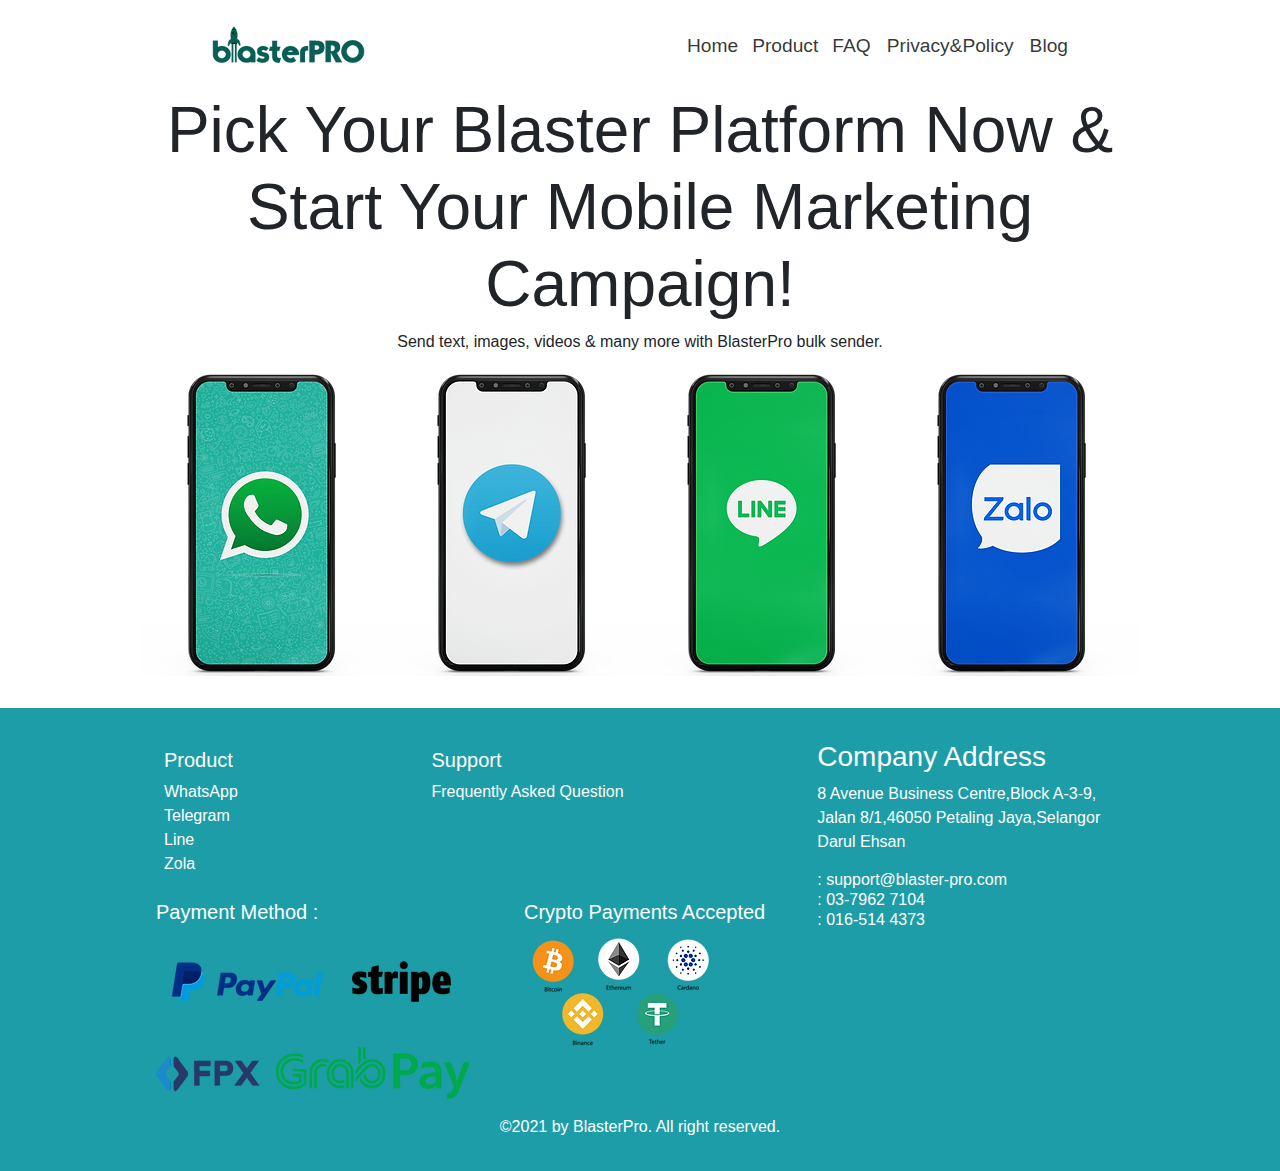
<file: product.html>
<!DOCTYPE html>
<html lang="en">

<head>
    <meta charset="UTF-8">
    <meta name="viewport" content="width=device-width, initial-scale=1.0">
    <title>blasterPRO</title>

    <!-- link Boostrap -->
    <link rel="stylesheet" href="assets/css/bootstrap.min.css">
    <!-- CSS -->
    <link rel="stylesheet" href="assets/css/style.css">
</head>

<body>
    <!-- navbar -->
    <nav class="navbar navbar-expand-lg sticky-top bg-white ">
    <div class="container container-nav">
        <a class="navbar-brand" href="index.html"><img src="assets/image/brand.webp" alt=""></a>
        <button class="navbar-toggler" type="button" data-bs-toggle="collapse" data-bs-target="#navbarSupportedContent" aria-controls="navbarSupportedContent" aria-expanded="false" aria-label="Toggle navigation">
            <span class="navbar-toggler-icon"></span>
        </button>
        <div class="collapse navbar-collapse" id="navbarSupportedContent">
            <ul class="navbar-nav nav-pills ms-auto">
                <li class="nav-item gap-0">
                    <a class="nav-link rounded-0 d-flex" aria-current="page" href="index.html">Home</a>
                </li>
                <div class="nv-drp-dwn nav-item gap-o">
                    <div><a class="title text-decoration-none rounded-0 nv-product" href="product.html">Product</a></div>
                    <ul class="drp-dwn bg-danger">
                        <li class="gap-0"><a class="mx-auto" href="#">WhatsApp</a></li>
                    </ul>
                </div>
                <!-- <div class="nav-group">
                    <button class="btn px-0 btn-sm" h type="button">
                        <a class="text-decoration-none me-lg-1 nav-link p-0 rounded-0 text-start" href="product.php">Product</a>
                    </button>
                    <button type="button" class="btn btn-lg border-0 p-0 dropdown-toggle dropdown-toggle-split" data-bs-toggle="dropdown" aria-expanded="false">
                        <span class="visually-hidden">Toggle Dropdown</span>
                    </button>
                    <ul class="dropdown-menu text-center">
                        WhatsApp
                    </ul>
                </div> -->
                <li class="nav-item gap-0">
                    <a class="nav-link rounded-0" aria-current="page" href="faq.html">FAQ</a>
                </li>
                <li class="nav-item gap-0">
                    <a class="nav-link rounded-0" aria-current="page" href="privacy&policy.html">Privacy&Policy</a>
                </li>
                <li class="nav-item gap-0">
                    <a class="nav-link rounded-0" aria-current="page" href="blog.html">Blog</a>
                </li>
            </ul>
        </div>
    </div>
</nav>
    <!-- end -->

    <main>
        <div class="container-cstm-ftr">
            <div class="d-flex flex-column">
                <div class="text-center">
                    <h1 class="product-title">Pick Your Blaster Platform Now & Start Your Mobile Marketing Campaign!</h1>
                    <p>Send text, images, videos & many more with BlasterPro bulk sender.</p>
                </div>
                <div class="d-flex">
                    <div class="d-flex flex-wrap m-lg-auto justify-content-center">
                        <img src="assets/image/hp-wa.webp" class="img-fluid" alt="...">
                        <img src="assets/image/hp-tele.webp" class="img-fluid" alt="...">
                        <img src="assets/image/hp-line.webp" class="img-fluid" alt="...">
                        <img src="assets/image/hp-zalo.webp" class="img-fluid" alt="...">
                    </div>
                </div>
            </div>
        </div>
    </main>

    <!-- Footer -->
        <footer class="bg">
        <div class="container-cstm-ftr px-3">
            <div class="row d-flex flex-wrap text-white g-4">
                <div class="col-sm-12 col-md-8 d-flex flex-wrap gap-3">
                    <div class="m-2">
                        <h3 class="fs-5">Product</h3>
                        <p class="m-0">WhatsApp</p>
                        <p class="m-0">Telegram</p>
                        <p class="m-0">Line</p>
                        <p class="m-0">Zola</p>
                    </div>
                    <div class="mt-2 mx-auto">
                        <h3 class="fs-5">Support</h3>
                        <p>Frequently Asked Question​</p>
                    </div>
                    <div>
                        <h3 class="fs-5">Payment Method :</h3>
                        <div class="d-flex flex-wrap payment-box gap-3">
                            <img src="assets/image/paypal.webp" class="img-fluid h-100 m-auto mx-0" alt="">
                            <img src="assets/image/stripe.webp" class="img-fluid" alt="">
                            <img src="assets/image/fpx.webp" class="img-fluid" alt="">
                            <img src="assets/image/grab.webp" class="img-fluid" alt="">
                        </div>
                    </div>
                    <div>
                        <h3 class="fs-5">Crypto Payments Accepted</h3>
                        <div>
                            <img src="assets/image/bitcoin.webp" class="img-fluid" alt="">
                        </div>
                    </div>
                </div>
                <div class="col-sm-12 col-md-4 gap-2">
                    <div>
                        <h3>Company Address</h3>
                        <p>8 Avenue Business Centre,Block A-3-9, Jalan 8/1,46050 Petaling Jaya,Selangor Darul Ehsan</p>
                    </div>
                    <div>
                        <ul class="p-0">
                            <li class="fs-6 gap-0">: support@blaster-pro.com</li>
                            <li class="fs-6 gap-0">: 03-7962 7104</li>
                            <li class="fs-6 gap-0">: 016-514 4373</li>
                        </ul>
                    </div>
                </div>
                <div class="text-center mt-3">©2021 by BlasterPro. All right reserved. </div>
            </div>
        </div>
    </footer>
    <!-- Footer end -->

    <!-- JS -->
    <script src="assets/js/script.js"></script>
    <!-- Boostrap JS -->
    <script src="assets/js/bootstrap.bundle.min.js"></script>
</body>

</html>
</file>
<file: assets/css/style.css>
*, *::after, *::before {
    box-sizing: border-box;
}

body {
    font-family: Arial, Helvetica, sans-serif;
}

.selector-for-some-widget {
    box-sizing: border-box;
}

.navbar-fixed {
    box-shadow: drop-shadow(0 20px 13px rgb(0 0 0 / 0.03)) drop-shadow(0 8px 5px rgb(0 0 0 / 0.08));;
} 

.nav-link {
    color: rgba(0, 0, 0, 0.80);
    font-size: 1.2rem;
    font-weight: 400;
    margin: 0;

}

.active {
    color: #33BBC5;
    border-top: 3px solid #33BBC5;
}

.nav-link:focus {
    color: #33BBC5;
}

.nav-link:hover {
    color: #33BBC5;
    border-top: 3px solid #33BBC5;
}

.nav-link:in-range {
    border-top: #33BBC5;
}

.nv-product {
    color: rgba(0, 0, 0, 0.80);
    font-size: 1.2rem;
    font-weight: 400;
    padding: 6px;
    display: flex;
    align-items: center;
}

.nv-product:hover {
    color: #33BBC5;
    border-top: 3px solid #33BBC5;
}

.drp-dwn {
    background-color: whitesmoke;
    display: none;
    border-radius: 5px;
    position: relative;
}

/* .nv-drp-dwn:hover {
    color: #33BBC5;
    border-top: 3px solid #33BBC5;
} */

.nv-drp-dwn:hover .drp-dwn {
    display: block;
}

.drp-dwn > li {
    position: absolute;
    background-color: whitesmoke;
    padding: 0.5rem;
    padding-top: .5rem;
    left: -.9rem;
}

.drp-dwn > li  > a{
    font-size: 1.2rem;
    padding: 8px 0;
    text-decoration: none;
    color: rgba(0, 0, 0, 0.80);
}

.drp-dwn > li > a:hover {
    color: #33BBC5;
    border-top: 3px solid #33BBC5;
}

/* header */

/* .header {
    height: 100%;
} */


.header-info-img {
    position: relative;
    top: 0;
    left: 0;
}

/* .header-info-img > .one {
    z-index: 1000;
} */

.header-info-img > .two {
    z-index: 50;
}

.header-info-img > .three {
    z-index: 100;
}

.bg-hero {
    background: linear-gradient(to right,  #A8DF8E,  #85E6C5);
    padding-top: 2rem;
}

.bg-hero-sub {
    background: linear-gradient(to left, #ACFADF, #E8FFCE 40%);
}

.hero-sub-title {
    font-size: 1.5rem;
}

.hero-title {
    font-size: 2rem;
}

.cta {
    padding: 13px 20px;
    border-radius: 100px;
}

/* custom btn in Blast messages to your target audience in 3 simple steps: */

.cstm {
    padding: 11px 25px;
}

.one {
    z-index: 3;
}

.one::after {
    content: "Select your preferred platform (WhatsApp, LINE, etc) & purchase credits with us.";
    z-index: 1000;
    color: black;
    font-size: 10rem;
    position: static;
}

.two {
    z-index: 2;
}

.three {
    z-index: 1;
}

/* style in Why Choose BlasterPro? */

.ol{
    margin: 0;
    padding: 0;
    list-style: none;
    display: grid;
    gap: 1rem;
}

li {
    display: grid;
    grid-template-columns: 0 1fr;
    gap: 1.75em;
    align-items: start;
    font-size: 1.5rem;
    line-height: 1.25;
}

ul li::before {
    content: attr(data-icon);
    /* Make slightly larger than the li font-size
  but smaller than the li gap */
    font-size: 1.25em;
}

/* styling in Why Choose BlasterPro? */

.box-social-media {
    padding: 43px 65px;
    border-radius: 1000px;
    border: black solid 5px;
    text-align: center;
    box-shadow: grey -10px -2px 10px;
}

.wa {
    border: #5F8D4E solid 5px;
}

.line {
    border: #285430 solid 5px;
}

.tele {
    border: #279EFF solid 5px;
}

.zola {
    border: #0C356A solid 5px;
}

/* Product Style */
.product-title {
    font-size: 2rem;
    font-weight: 400;
}

/* privacy&policy style */
.list-privacy {
    list-style-type: armenian;
}

/* blog */

.dot {
    cursor: pointer;
}


/* faq */
.title-faq {
    font-size: 1.9rem;
}

/* footer */

.bg {
    background-color: #1d9da7;
    padding: 2rem 0;
    margin-top: 2rem;
}

.payment-box {
    max-width: 22rem;
}

.img-cstm {
    width: auto;
}

@media (min-width: 577px) {
    .bubble-warp {
        position: relative;
        margin-bottom: 25rem;
    }

    .one {
        position: absolute;
        margin-top: 2.1rem;
    }

    .two {
        position: absolute;
        margin-left: 8rem;
        margin-top: 6rem;
    }

    .three {
        position: absolute;
        margin-left: 21rem;
    }
}

@media (min-width: 768px) { 
    .hero-sub-title {
        font-size: 2rem;
    }

    .hero-title {
        font-size: 4rem;
    }

    .hero-des {
        font-size: 1.1rem;
    }

    /* custom btn in Blast messages to your target audience in 3 simple steps: */
    .bubble-warp {
        position: relative;
        margin-bottom: 25rem;
    }

    .one {
        position: absolute;
        margin-top: 2.1rem;
        margin-left: 4rem;
    }

    .two {
        position: absolute;
        margin-left: 14rem;
        margin-top: 6rem;
    }

    .three {
        position: absolute;
        margin-left: 27rem;
    }

    /* product */

    .product-title {
    font-size: 3.5rem;
    } 

    /* Faq */
    .title-faq {
    font-size: 3.2rem;
    }
} 

@media (max-width: 768px) {
    .nv-product {
    padding: 6px 0px;
    }
}

@media (min-width: 992px) {
    .container-nav {
        width: 70%;
    }

    .container-cstm {
        margin: 0 auto;
        max-width: 910px;
    }

    .container-cstm-ftr {
        margin: 0 auto;
        max-width: 1000px;
    }
}

@media (min-width: 1024px) {
    .bubble-warp {
        position: relative;
        margin-bottom: 25rem;
    }

    .one {
        position: absolute;
        margin-top: 2.1rem;
        margin-left: 8rem;
    }

    .two {
        position: absolute;
        margin-top: 6rem;
        margin-left: 18.5rem;
    }

    .three {
        position: absolute;
        margin-left: 32rem;
    }

    /* product */
    .product-title {
    font-size: 4rem;
    }

    /* Faq */
    .title-faq {
    font-size: 4.3rem;
    }
}
</file>
